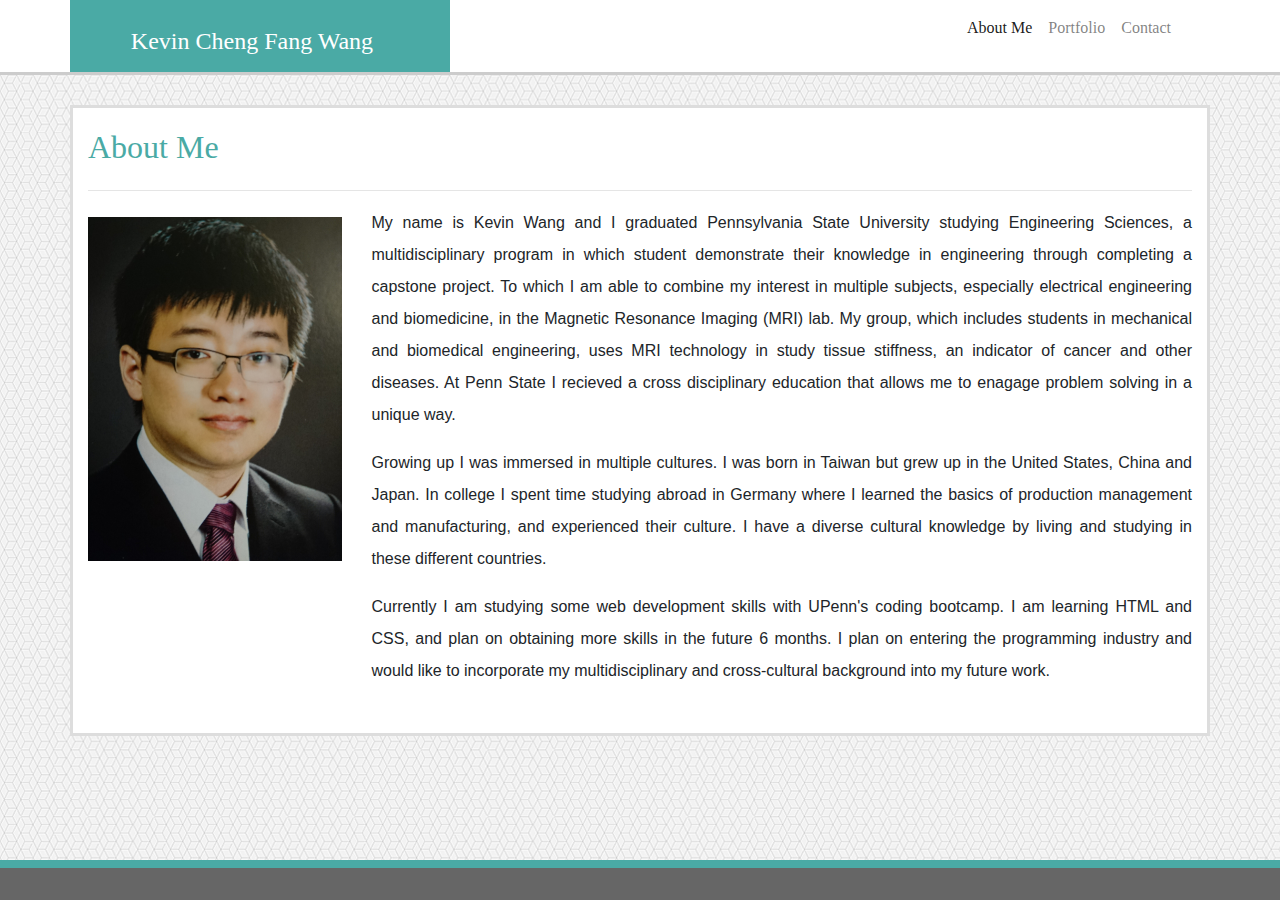
<file: index.html>
<!-- 
    UpennLPS HW2 Bootstrap index page
    Author: Kevin Wang
    Date due: 2019/02/02
-->

<!DOCTYPE html>

<html lang="en-us">

<head>
    <meta charset="UTF-8">
    <title>Kevin Cheng Fang Wang's Portfolio</title>
    <link rel="stylesheet" href="https://maxcdn.bootstrapcdn.com/bootstrap/4.0.0/css/bootstrap.min.css">
    <link rel="stylesheet" href="assets/style.css">
</head>

<body>
    <header>
        <div class="topBar">
            <div class="container">
                <div class="row">
                    <div class="col-sm-12 col-md-5 col-lg-4 nameBox">
                        <div class="d-flex justify-content-center">
                            <nav class="navbar navbar-default">
                                <a class="navbar-brand">Kevin Cheng Fang Wang</a>
                            </nav>
                        </div>
                    </div>

                    <div class="col-sm-12 col-md-7 col-lg-8">
                        <div class=" d-flex justify-content-center justify-content-md-end">
                            <nav class="navbar navbar-expand navbar-light">

                                <button class="navbar-toggler" type="button" data-toggle="collapse" data-target="#navbarSupportedContent"
                                    aria-controls="navbarSupportedContent" aria-expanded="false" aria-label="Toggle navigation">
                                    <span class="navbar-toggler-icon"></span>
                                </button>

                                <div class="collapse navbar-collapse" id="navbarSupportedContent">
                                    <ul class="navbar-nav mr-auto">
                                        <li class="nav-item active">
                                            <a class="nav-link" href="index.html">About Me </a>
                                        </li>
                                        <li class="nav-item">
                                            <a class="nav-link" href="portfolio.html">Portfolio<span class="sr-only">(current)</span></a>
                                        </li>

                                        <li class="nav-item">
                                            <a class="nav-link" href="contact.html">Contact</a>
                                        </li>
                                    </ul>

                                </div>
                            </nav>
                        </div>
                    </div>

                </div>
            </div>
        </div>

    </header>

    <div class="container">
        <div class="row">
            <div class="col-md-12 col-lg-8 col-xl-12 mainContentBox">
                <section class="mainContent">
                    <div class="row">
                        <div class = col-sm-12>
                        <h2 class="pageTitle">About Me</h2>
                        </div>
                    </div>
                    <hr>
                    <div class="row">
                        <div class = "col-sm-12 col-md-3">
                            <img id="indexPic" src="images/indexImg.JPG" alt="myImage">
                        </div>
                        <div class= col>
                            <p> My name is Kevin Wang and I graduated Pennsylvania State University studying
                                Engineering Sciences, a multidisciplinary program in which student demonstrate their
                                knowledge in engineering through completing a capstone project. To which I am able to
                                combine
                                my interest in multiple subjects, especially electrical engineering and biomedicine, in
                                the
                                Magnetic Resonance Imaging (MRI) lab. My group, which includes students in mechanical
                                and
                                biomedical engineering, uses MRI technology in study tissue stiffness, an indicator of
                                cancer and
                                other diseases. At Penn State I recieved a cross disciplinary education that allows me
                                to
                                enagage problem solving in a unique way.</p>
                            <p>Growing up I was immersed in multiple cultures. I was born in Taiwan but grew up in the
                                United States, China and Japan. In college I spent time studying abroad in Germany
                                where I
                                learned
                                the basics of production management and manufacturing, and experienced their culture. I
                                have a
                                diverse
                                cultural knowledge by living and studying in these different countries. </p>
                            <p>Currently I am studying some web development skills with UPenn's coding bootcamp. I am
                                learning HTML and CSS, and plan on obtaining more skills in the future 6 months. I plan
                                on
                                entering
                                the
                                programming industry and would like to incorporate my multidisciplinary and
                                cross-cultural
                                background
                                into my future work.</p>
                        </div>
                    </div>
                </section>
            </div>
        </div>
    </div>
    <div class="footer">
    </div>

</body>



</html>
</file>
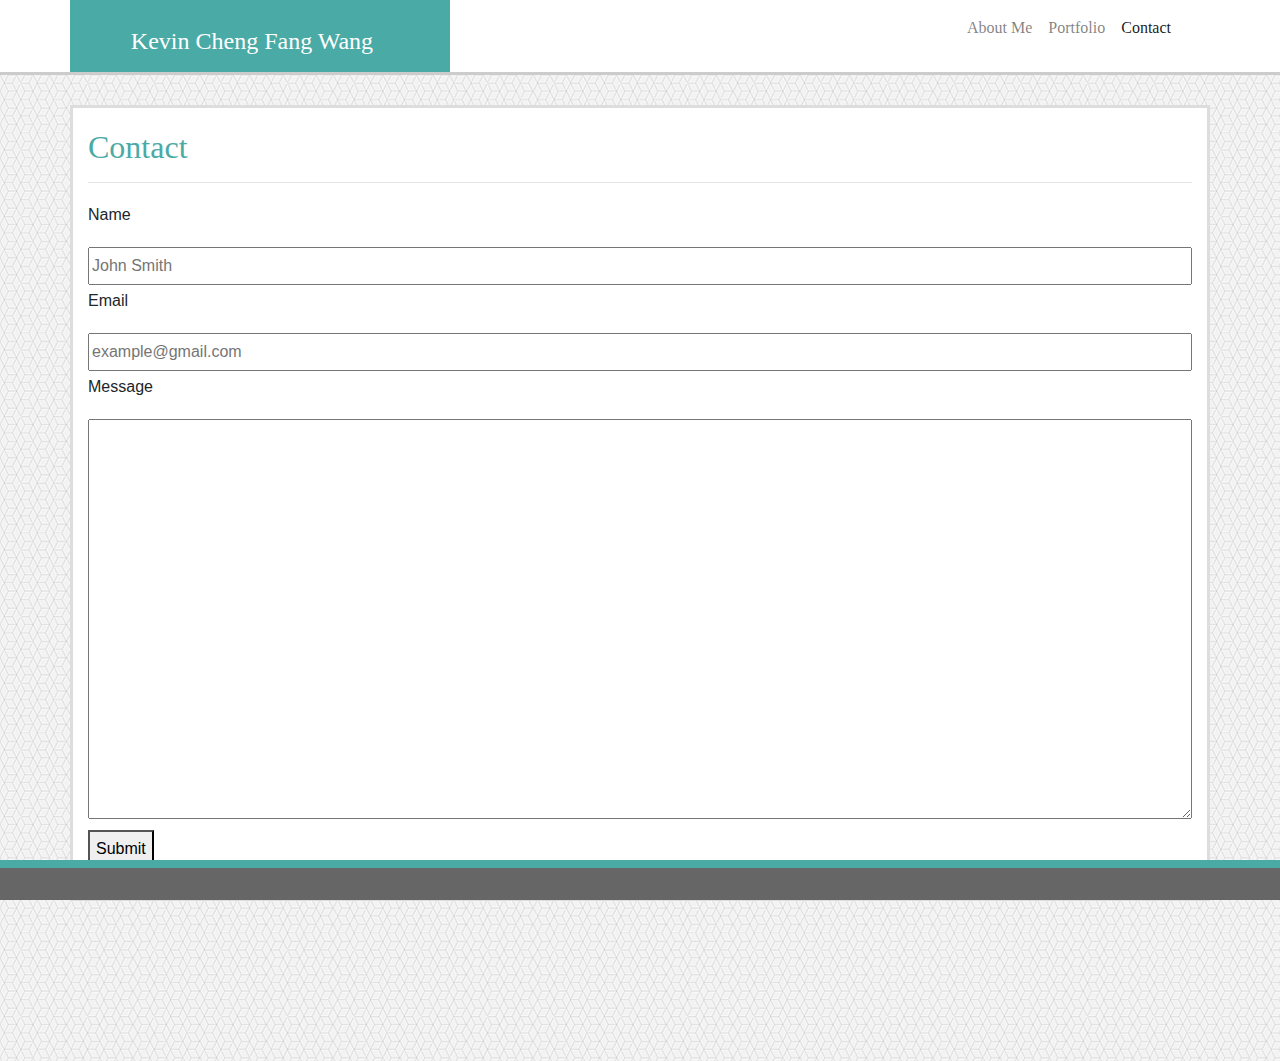
<file: contact.html>
<!-- 
    UpennLPS HW2 Bootstrap contact page
    Author: Kevin Wang
    Date due: 2019/02/02
-->

<!DOCTYPE html>

<html lang="en-us">

<head>
    <meta charset="UTF-8">
    <title>Kevin Cheng Fang Wang's Portfolio</title>
    <link rel="stylesheet" href="https://maxcdn.bootstrapcdn.com/bootstrap/4.0.0/css/bootstrap.min.css">
    <link rel="stylesheet" href="assets/style.css">
</head>

<body>
    <header>
        <div class="topBar">
            <div class="container">
                <div class="row">
                    <div class="col-sm-12 col-md-5 col-lg-4 nameBox">
                        <div class="d-flex justify-content-center">
                            <nav class="navbar navbar-default">
                                <a class="navbar-brand">Kevin Cheng Fang Wang</a>
                            </nav>
                        </div>
                    </div>

                    <div class="col-sm-12 col-md-7 col-lg-8">
                        <div class=" d-flex justify-content-center justify-content-md-end">
                            <nav class="navbar navbar-expand navbar-light">

                                <button class="navbar-toggler" type="button" data-toggle="collapse" data-target="#navbarSupportedContent"
                                    aria-controls="navbarSupportedContent" aria-expanded="false" aria-label="Toggle navigation">
                                    <span class="navbar-toggler-icon"></span>
                                </button>

                                <div class="collapse navbar-collapse" id="navbarSupportedContent">
                                    <ul class="navbar-nav mr-auto">
                                        <li class="nav-item">
                                            <a class="nav-link" href="index.html">About Me </a>
                                        </li>
                                        <li class="nav-iteme">
                                            <a class="nav-link" href="portfolio.html">Portfolio<span class="sr-only">(current)</span></a>
                                        </li>

                                        <li class="nav-item active">
                                            <a class="nav-link" href="contact.html">Contact</a>
                                        </li>
                                    </ul>

                                </div>
                            </nav>
                        </div>
                    </div>

                </div>
            </div>
        </div>

    </header>

    <div class="container">
        <section class="mainContent">
            <div class="row">
                <div class="col-md-12 col-lg-8 col-xl-12 mainContentBox">
                    <div class="row">
                        <div class=col-sm-12>
                            <h2 class="pageTitle">Contact</h2>
                            <hr>
                        </div>
                    </div>
                    <div class="row">
                        <div class="col-sm-12">
                        <form action="#">
                            <p>Name</p>
                            <input type="text" placeholder="John Smith" class="inputBox1">

                            <p>Email</p>
                            <input type="email" placeholder="example@gmail.com" class="inputBox1">

                            <p>Message</p>
                            <textarea class="inputBox2"></textarea><br>

                            <button type="submit" id="submitButton">Submit</button>
                        </form>
                        </div>
                    </div>
                </div>
            </div>



        </section>

    </div>

    <div class="footer">
    </div>





</body>



</html>
</file>
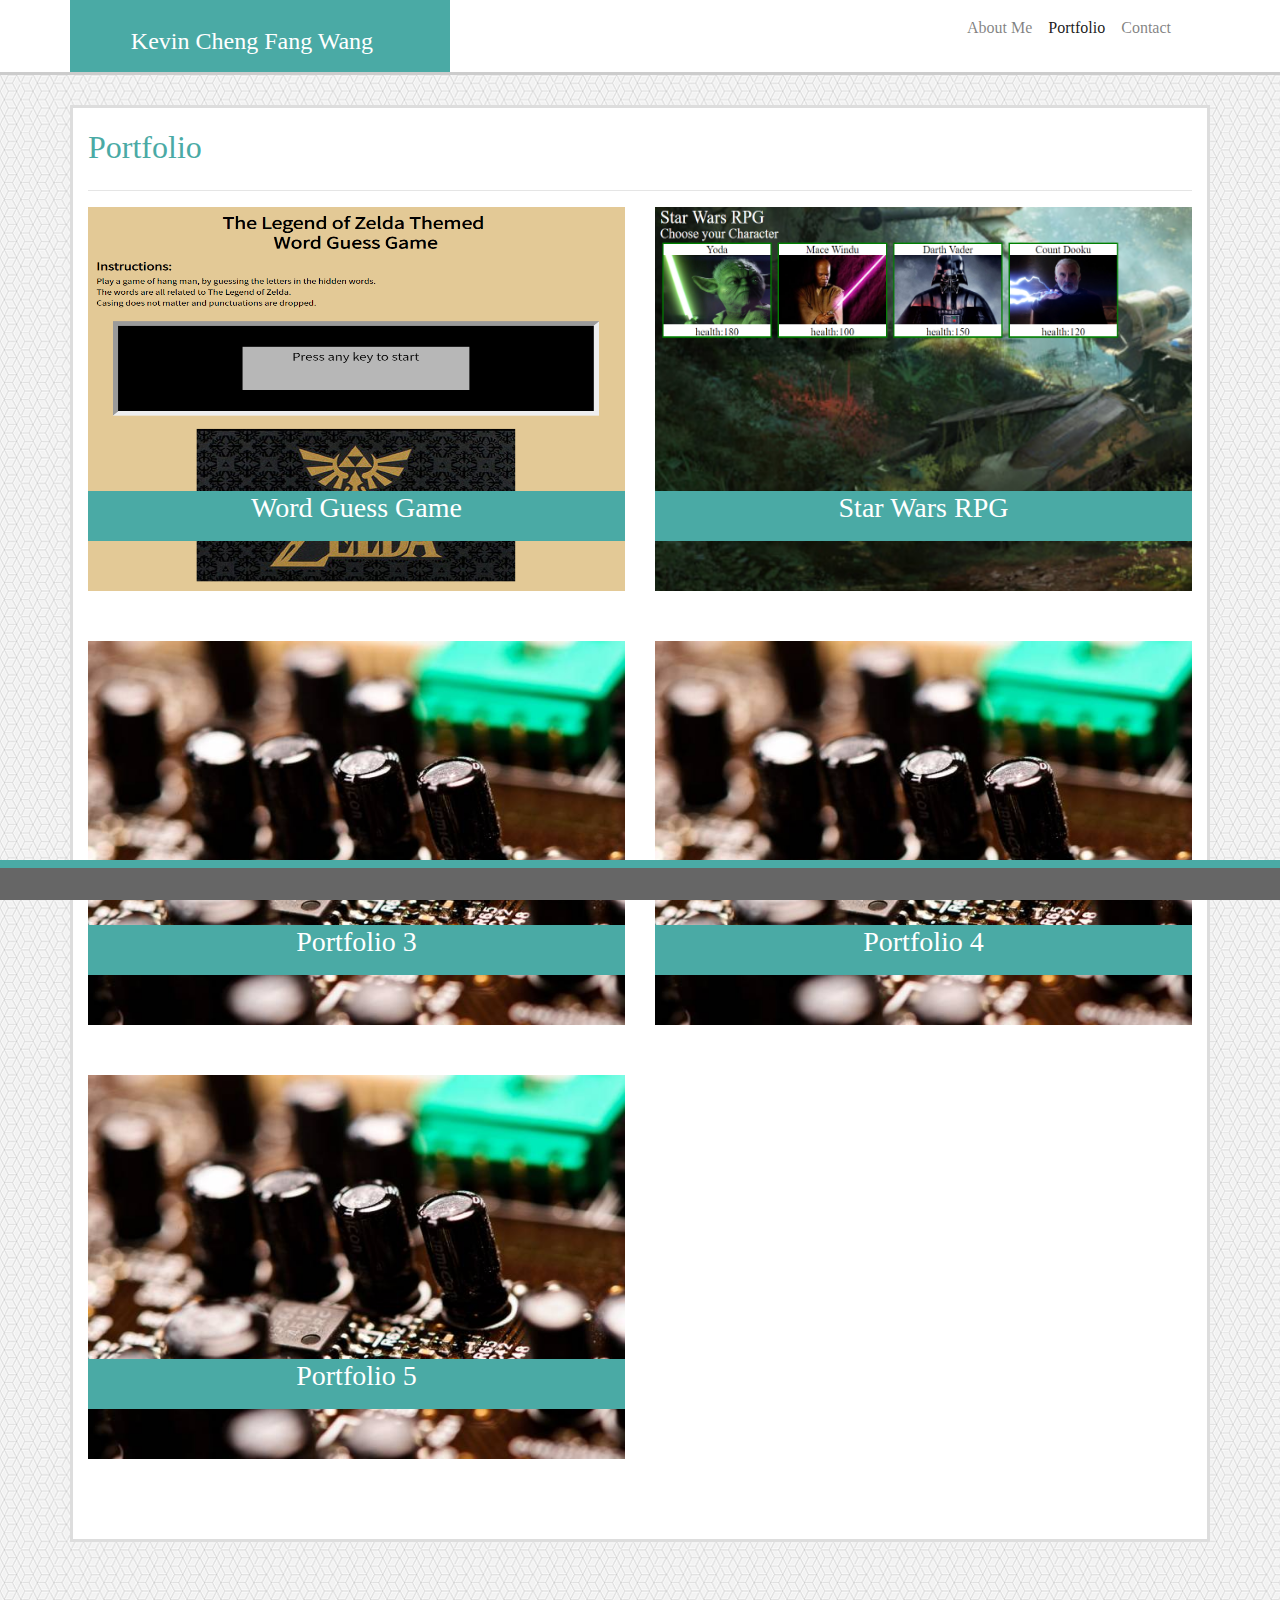
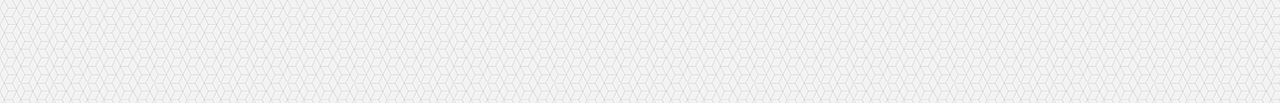
<file: portfolio.html>
<!-- 
    UpennLPS HW2 Boot-strap portfolio page
    Author: Kevin Wang
    Date due: 2019/02/02
-->

<!DOCTYPE html>

<html lang="en-us">

<head>
    <meta charset="UTF-8">
    <title>Kevin Cheng Fang Wang's Portfolio</title>
    <link rel="stylesheet" href="https://maxcdn.bootstrapcdn.com/bootstrap/4.0.0/css/bootstrap.min.css">
    <link rel="stylesheet" href="assets/style.css">

</head>

<body>
    <header>

        <!-- d-flex test-->
        <!--
        <div class="">
            <nav class="navbar navbar-expand-lg navbar-light">
                <a class="navbar-brand d-inline-flex" href="#">Kevin Cheng Fang Wang</a>

                
                <button class="navbar-toggler" type="button" data-toggle="collapse" data-target="#navbarSupportedContent"
                    aria-controls="navbarSupportedContent" aria-expanded="false" aria-label="Toggle navigation">
                    <span class="navbar-toggler-icon"></span>
                </button>
            
 
            </nav>
        </div>
    
        <div class="d-flex justify-content-end">
            <nav class="navbar">
                <div class="collapse navbar-collapse " style="display:unset;" id="navbarSupportedContent">
                        <ul class="navbar-nav mr-auto ">
                            <li class="nav-item">
                                <a class="nav-link " href="index.html">About Me </a>
                            </li>
                            <li class="nav-item active">
                                <a class="nav-link" href="portfolio.html">Portfolio<span class="sr-only">(current)</span></a>
                            </li>
    
                            <li class="nav-item">
                                <a class="nav-link" href="contact.html">Contact</a>
                            </li>
                        </ul>
    
                    </div>
            </nav>
        </div>
    -->
        <!--  navbar collapse contained in a col-->
        <div class="topBar">
            <div class="container">
                <div class="row">
                    <div class="col-sm-12 col-md-5 col-lg-4 nameBox">
                        <div class="d-flex justify-content-center">
                            <nav class="navbar navbar-default">
                                <a class="navbar-brand">Kevin Cheng Fang Wang</a>
                            </nav>
                        </div>
                    </div>

                    <div class="col-sm-12 col-md-7 col-lg-8">
                        <div class=" d-flex justify-content-center justify-content-md-end">
                            <nav class="navbar navbar-expand navbar-light">

                                <button class="navbar-toggler" type="button" data-toggle="collapse" data-target="#navbarSupportedContent"
                                    aria-controls="navbarSupportedContent" aria-expanded="false" aria-label="Toggle navigation">
                                    <span class="navbar-toggler-icon"></span>
                                </button>

                                <div class="collapse navbar-collapse" id="navbarSupportedContent">
                                    <ul class="navbar-nav mr-auto">
                                        <li class="nav-item">
                                            <a class="nav-link" href="index.html">About Me </a>
                                        </li>
                                        <li class="nav-item active">
                                            <a class="nav-link" href="portfolio.html">Portfolio<span class="sr-only">(current)</span></a>
                                        </li>

                                        <li class="nav-item">
                                            <a class="nav-link" href="contact.html">Contact</a>
                                        </li>
                                    </ul>

                                </div>
                            </nav>
                        </div>
                    </div>

                </div>
            </div>
        </div>



    </header>
    <div class="container">
        <div class=row>
            <div class="col-md-12 col-lg-8 col-xl-12 mainContentBox">
                <div class="row">
                    <div class=col-sm-12>
                        <h2 class="pageTitle">Portfolio</h2>
                    </div>
                </div>
                <hr>
                <div class="row">

                    <div class="col-md-6  img-fluid">
                        <a href="https://kevinw831205.github.io/wordGuessGame/">
                            <img src="images/wordGuessGame.png" class="portfolioImages" alt="wordGuessGame">
                            <h3 class="portfolioTitle">Word Guess Game</h3>
                        </a>
                    </div>
                    <div class="col-md-6  img-fluid">
                        <a href="https://kevinw831205.github.io/unit-4-game/">
                        <img src="images/unit-4-game.png" class="portfolioImages" alt="portfolioPic2">
                        <h3 class="portfolioTitle">Star Wars RPG</h3>
                        </a>
                    </div>
                </div>
                <div class="row">
                    <div class="col-md-6  img-fluid">
                        <img src="images/placeHolderImage.JPG" class="portfolioImages" alt="portfolioPic3">
                        <h3 class="portfolioTitle">Portfolio 3</h3>
                    </div>
                    <div class="col-md-6  img-fluid">
                        <img src="images/placeHolderImage.JPG" class="portfolioImages" alt="portfolioPic4">
                        <h3 class="portfolioTitle">Portfolio 4</h3>
                    </div>
                </div>
                <div class="row">
                    <div class="col-md-6 img-fluid">
                        <img src="images/placeHolderImage.JPG" class="portfolioImages" alt="portfolioPic5">
                        <h3 class="portfolioTitle">Portfolio 5</h3>
                    </div>
                </div>
            </div>
            <div class=col-lg-4></div>
        </div>
    </div>

    <div class="footer">
    </div>


</body>



</html>
</file>
<file: assets/style.css>
/*
    UpennLPS HW2 Bootstrap css document for 
    Author: Kevin Wang
    Date Due: 2019/02/02
    No media queries were used.
*/


header{

}


.topBar{
    background-color: #ffffff;
    border-color: #cccccc;
    border-bottom-style:solid;
    font-family: 'Georgia', Times, Times New Roman, serif;  
    height:auto;
    position: static;
    top:0%;
    left: 0%;
    z-index: 2;

}

.nameBox{
    color: #ffffff;
    background-color: #4aaaa5;
    padding:10px 20px 0px 20px;
    margin:0;
    width:100%;
    text-align: center;
    height:100%;
}


.tabs{

    font-family:'Arial', 'Helvetica Neue', Helvetica, sans-serif;
    text-decoration: none;
    
}

#noUL{
    text-decoration: none;
}

.leftCell{
    padding-right: 10px;
}

.centerCell{
    border-color: rgb(230, 230, 230);
    border-width: 0 1px 0 1px;
    border-style: solid;
    padding: 0 10px 0 10px;
}

.rightCell{
    padding-left:10px;
}



body{
    background-image: url(../images/backgroundImage.png); 
    margin-bottom: 130px; 
}

.mainContentBox{
    margin-top: 30px;
    margin-bottom: 30px;
    width:960px;
    background-color: #ffffff;
    border-style:solid;
    border-color: #dddddd;
    padding-bottom: 30px;

}

.mainContent{
    text-align: justify;
    line-height:2;
    font-family:'Arial', 'Helvetica Neue', Helvetica, sans-serif;
}

.pageTitle{
    color: #4aaaa5;
    font-family: 'Georgia', Times, Times New Roman, serif;
    margin-top: 20px;
}

#indexPic{
    height:auto;
    width:100%;
    max-width: 300px;
    float:left;
    margin: 10px 30px 40px 0px;
}

.inputBox1{
width:100%;
}

.inputBox2{
width:100%;
height:400px;
}

#submitbutton{
    margin-top: 30px;
}

.imgcontainer{
    width:100%;
}


.portfolioImages{
    z-index:0;
    width:100%;
    height:384px;;
    position: relative;
    display:block;

}

.portfolioTitle{
    color:#ffffff;
    background-color:#4aaaa5;
    font-family: 'Georgia', Times, Times New Roman, serif;
    height:50px;
    width:100%;
    position: relative;;
    bottom:100px;
    z-index:1;
    text-align: center;
    display:block;
    margin:auto;
}

.footer{
    background-color:#666666;
    border-top-style: solid;
    border-top-color:#4aaaa5;
    border-top-width:8px;
    width:100%;
    position:fixed;
    left:0%;
    bottom:0%;
    height:40px;
    z-index:2;
}

.container{

    
}

.navbar{

}

.navbar-brand{
    color:#ffffff;
    background-color: #4aaaa5;
    float:none;
    text-align:center;
    width:100%;
    font-size: 24px;
}
</file>
